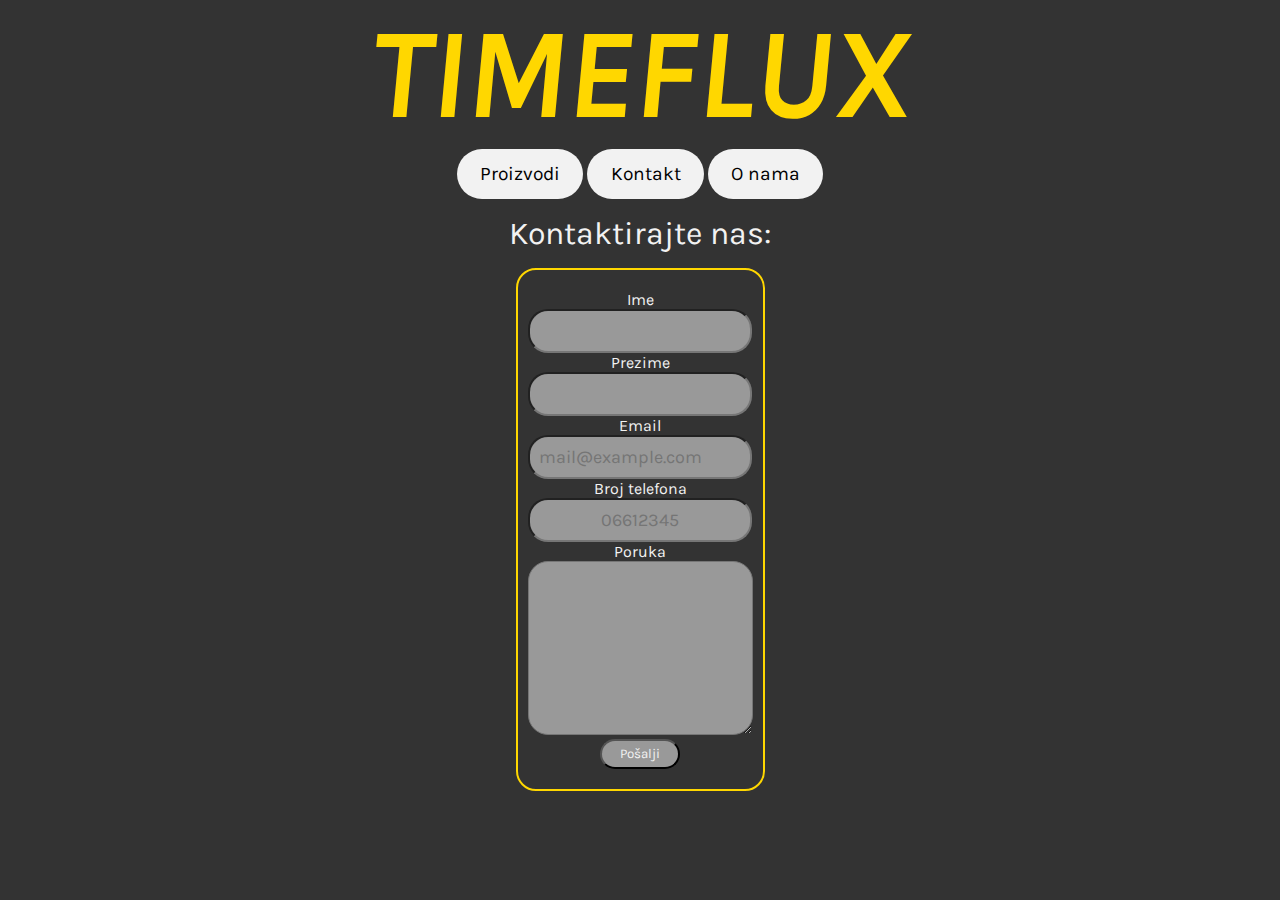
<file: pages/kontakt.html>
<!DOCTYPE html>
<html lang="en">

<head>
    <meta charset="UTF-8">
    <meta name="viewport" content="width=device-width, initial-scale=1.0">
    <title>Kontakt</title>
    <link rel="stylesheet" href="../style/style.css">
    <link rel="shortcut icon" href="/img/logo.png" type="image/x-icon">
    <link rel="preconnect" href="https://fonts.googleapis.com">
    <link rel="preconnect" href="https://fonts.gstatic.com" crossorigin>
    <link
    href="https://fonts.googleapis.com/css2?family=DM+Serif+Display:ital@0;1&family=Figtree:ital,wght@0,300;0,400;0,500;0,600;0,700;0,800;0,900;1,300;1,400;1,500;1,600;1,700;1,800;1,900&family=Karla:ital,wght@0,200;0,300;0,400;0,500;0,600;0,700;0,800;1,200;1,300;1,400;1,500;1,600;1,700;1,800&family=Nunito:ital,wght@0,200;0,300;0,400;0,500;0,600;0,700;0,800;0,900;0,1000;1,200;1,300;1,400;1,500;1,600;1,700;1,800;1,900;1,1000&family=Rajdhani:wght@300;400;500;600;700&family=Vina+Sans&display=swap"
    rel="stylesheet">
</head>
<body>
    <div id="title">
        <h1><a href="../index.html">TIMEFLUX</a></h1>
    </div>

    <nav>
        <ul>
            <a href="proizvodi.html"><li>Proizvodi</li></a>
            <a href="kontakt.html"><li>Kontakt</li></a>
            <a href="onama.html"><li>O nama</li></a>
        </ul>
    </nav>
    <div class="kontakt"><p>Kontaktirajte nas:</p></div>
    <form>
        <label for="ime">Ime</label><br>
        <input type="text" id="ime"><br>
        <label for="prezime">Prezime</label><br>
        <input type="text" id="prezime"><br>
        <label for="email">Email</label><br>
        <input type="email" id="email" placeholder="mail@example.com"><br>
        <label for="tel">Broj telefona</label><br>
        <input type="tel" name="tel" id="tel" maxlength="10" placeholder="06612345"><br>
        <label for="msg">Poruka</label><br>
        <textarea id="msg" rows="7" cols="20"></textarea><br>
        <input type="submit" id="submit" value="Pošalji">
    </form>
</body>
</html>
</file>
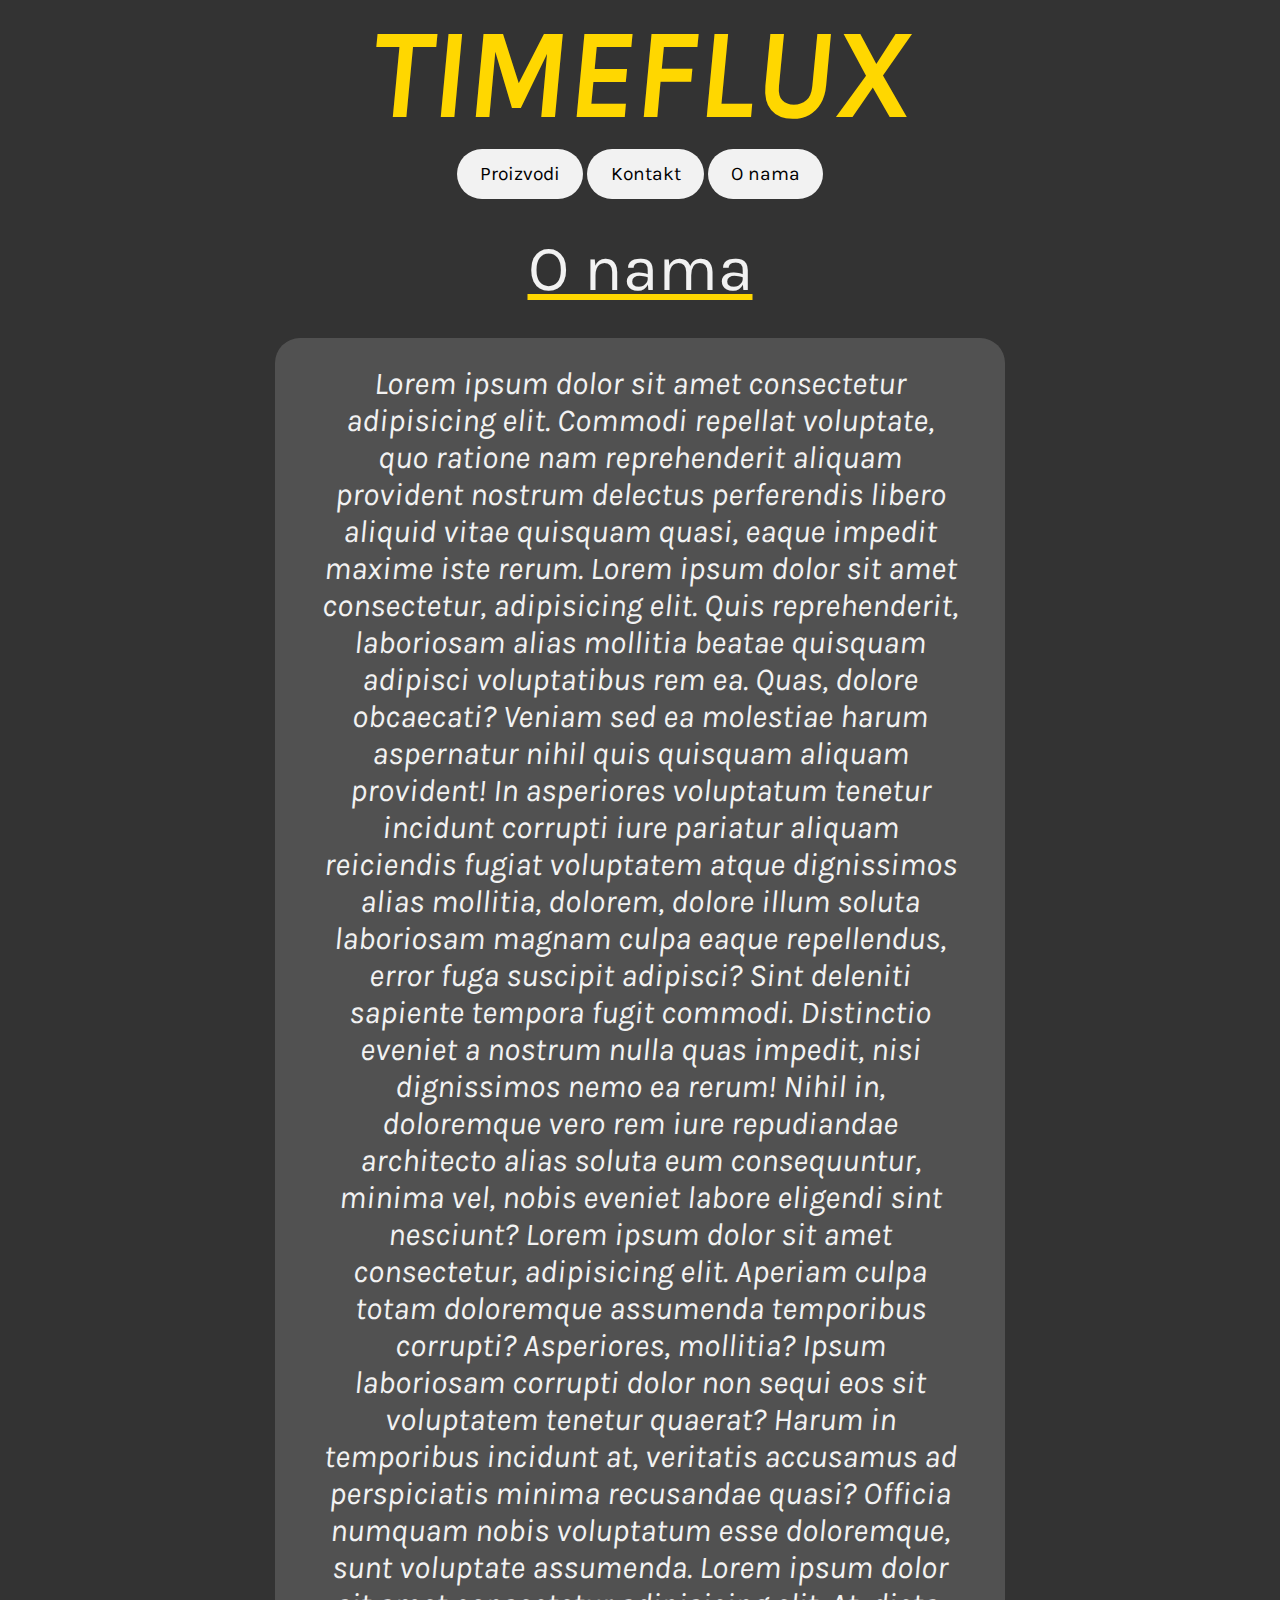
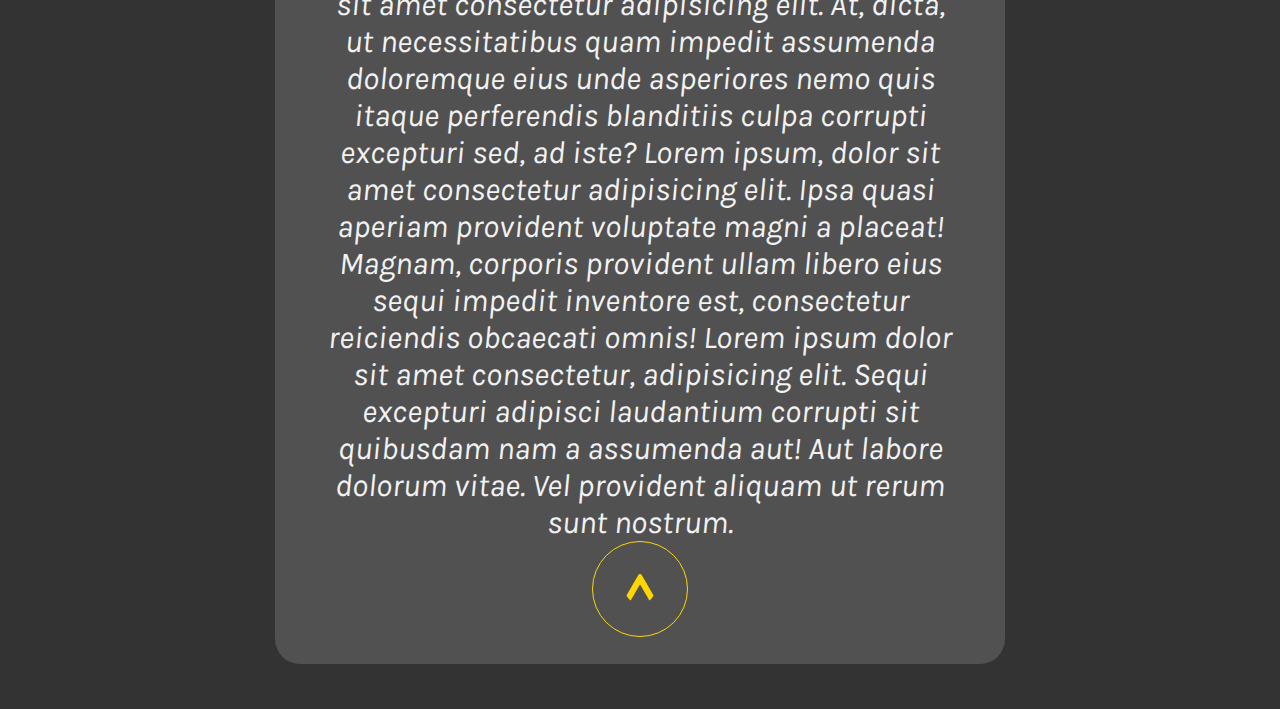
<file: pages/onama.html>
<!DOCTYPE html>
<html lang="en">

<head>
    <meta charset="UTF-8">
    <meta name="viewport" content="width=device-width, initial-scale=1.0">
    <title>O nama</title>
    <link rel="stylesheet" href="../style/style.css">
    <link rel="shortcut icon" href="/img/logo.png" type="image/x-icon">
    <link rel="preconnect" href="https://fonts.googleapis.com">
    <link rel="preconnect" href="https://fonts.gstatic.com" crossorigin>
    <link
        href="https://fonts.googleapis.com/css2?family=DM+Serif+Display:ital@0;1&family=Figtree:ital,wght@0,300;0,400;0,500;0,600;0,700;0,800;0,900;1,300;1,400;1,500;1,600;1,700;1,800;1,900&family=Karla:ital,wght@0,200;0,300;0,400;0,500;0,600;0,700;0,800;1,200;1,300;1,400;1,500;1,600;1,700;1,800&family=Nunito:ital,wght@0,200;0,300;0,400;0,500;0,600;0,700;0,800;0,900;0,1000;1,200;1,300;1,400;1,500;1,600;1,700;1,800;1,900;1,1000&family=Rajdhani:wght@300;400;500;600;700&family=Vina+Sans&display=swap"
        rel="stylesheet">
</head>

<body>
    <div id="title">
        <h1><a href="../index.html">TIMEFLUX</a></h1>
    </div>

    <nav>
        <ul>
            <a href="proizvodi.html">
                <li>Proizvodi</li>
            </a>
            <a href="kontakt.html">
                <li>Kontakt</li>
            </a>
            <a href="onama.html">
                <li>O nama</li>
            </a>
        </ul>
    </nav>

    <div id="onama">O nama</div>
    <div class="about">
        <p>Lorem ipsum dolor sit amet consectetur adipisicing elit. Commodi repellat voluptate, quo ratione nam
            reprehenderit aliquam provident nostrum delectus perferendis libero aliquid vitae quisquam quasi, eaque
            impedit
            maxime iste rerum. Lorem ipsum dolor sit amet consectetur, adipisicing elit. Quis reprehenderit, laboriosam
            alias mollitia beatae quisquam adipisci voluptatibus rem ea. Quas, dolore obcaecati? Veniam sed ea molestiae
            harum aspernatur nihil quis quisquam aliquam provident! In asperiores voluptatum tenetur incidunt corrupti
            iure
            pariatur aliquam reiciendis fugiat voluptatem atque dignissimos alias mollitia, dolorem, dolore illum soluta
            laboriosam magnam culpa eaque repellendus, error fuga suscipit adipisci? Sint deleniti sapiente tempora
            fugit
            commodi. Distinctio eveniet a nostrum nulla quas impedit, nisi dignissimos nemo ea rerum! Nihil in,
            doloremque
            vero rem iure repudiandae architecto alias soluta eum consequuntur, minima vel, nobis eveniet labore
            eligendi
            sint nesciunt? Lorem ipsum dolor sit amet consectetur, adipisicing elit. Aperiam culpa totam doloremque
            assumenda temporibus corrupti? Asperiores, mollitia? Ipsum laboriosam corrupti dolor non sequi eos sit
            voluptatem tenetur quaerat? Harum in temporibus incidunt at, veritatis accusamus ad perspiciatis minima
            recusandae quasi? Officia numquam nobis voluptatum esse doloremque, sunt voluptate assumenda.
            Lorem ipsum dolor sit amet consectetur adipisicing elit. At, dicta, ut necessitatibus quam impedit assumenda
            doloremque eius unde asperiores nemo quis itaque perferendis blanditiis culpa corrupti excepturi sed, ad
            iste? Lorem ipsum, dolor sit amet consectetur adipisicing elit. Ipsa quasi aperiam provident voluptate magni
            a placeat! Magnam, corporis provident ullam libero eius sequi impedit inventore est, consectetur reiciendis
            obcaecati omnis! Lorem ipsum dolor sit amet consectetur, adipisicing elit. Sequi excepturi adipisci
            laudantium corrupti sit quibusdam nam a assumenda aut! Aut labore dolorum vitae. Vel provident aliquam ut
            rerum sunt nostrum.
        </p>
        <a href="#">
            <img id="up" src="../img/angle-up-solid.png" alt="up arrow" title="Go up">
        </a>
    </div>
</body>

</html>
</file>
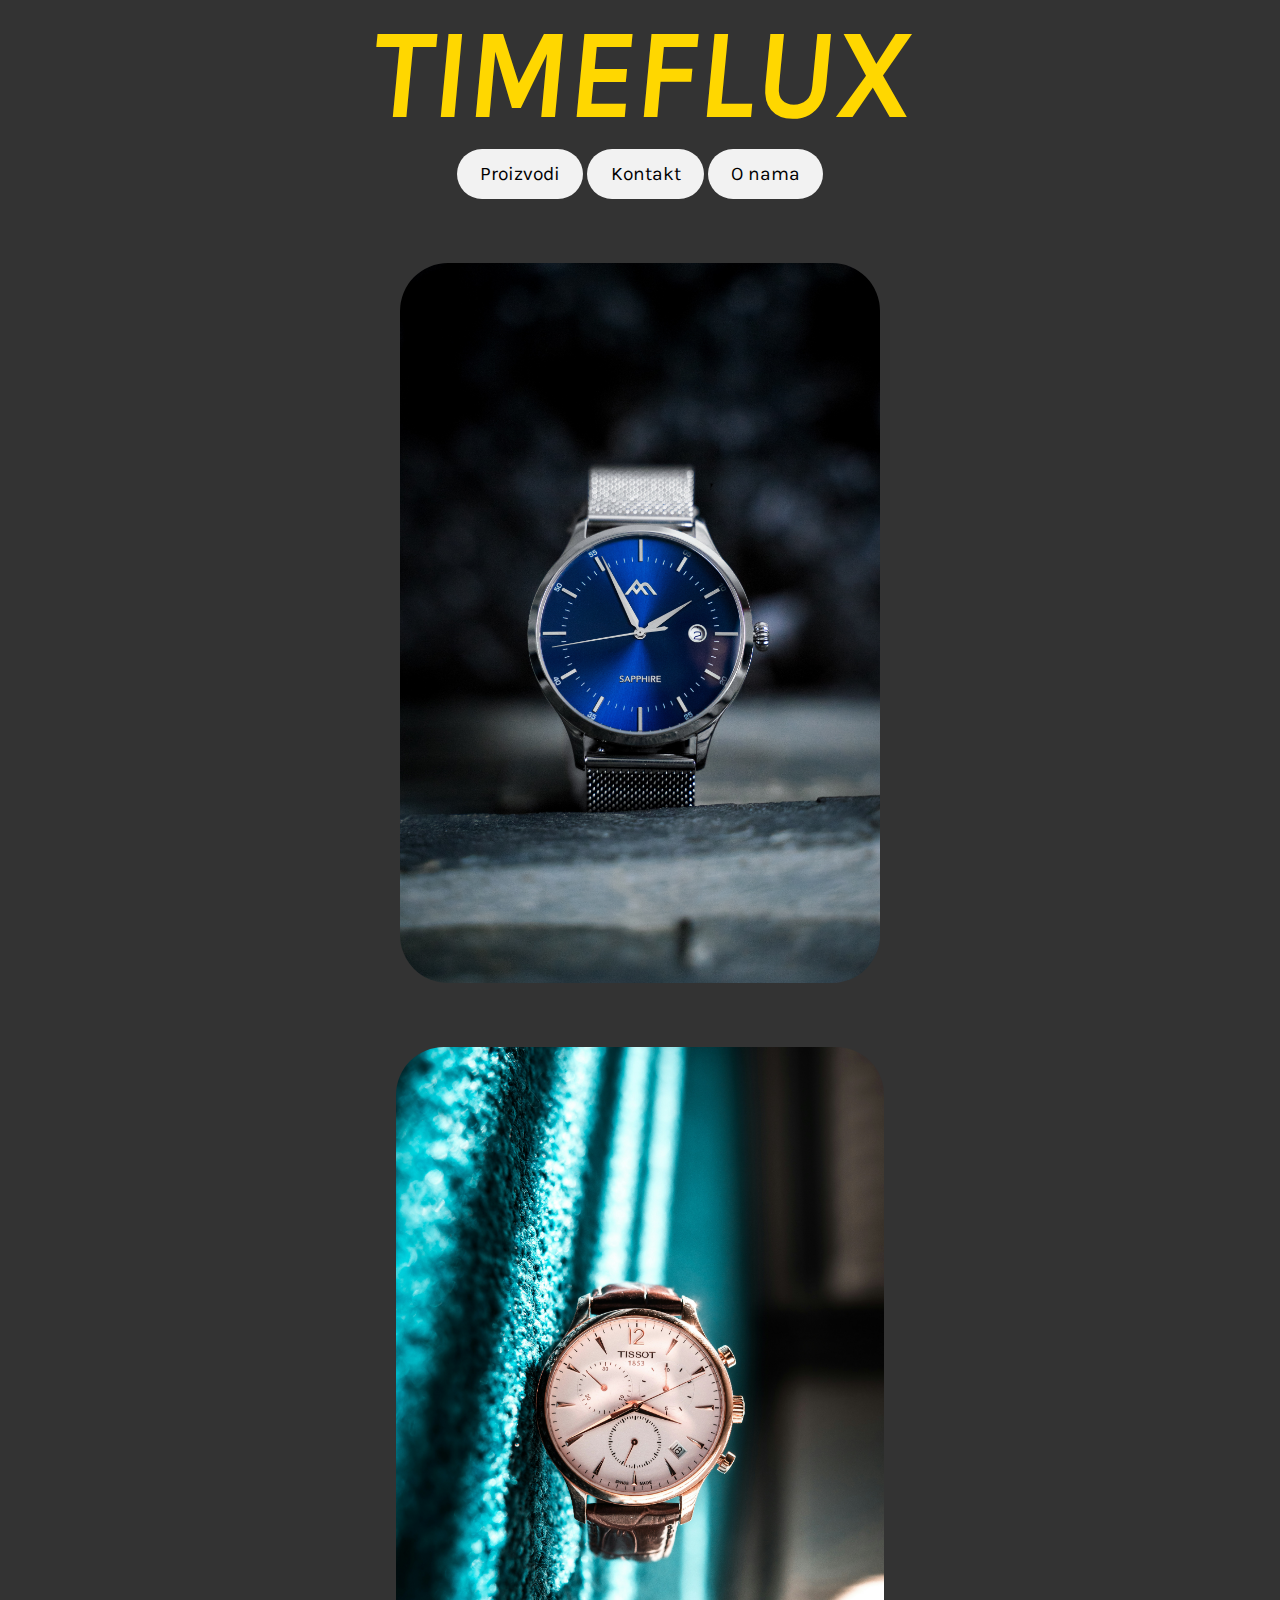
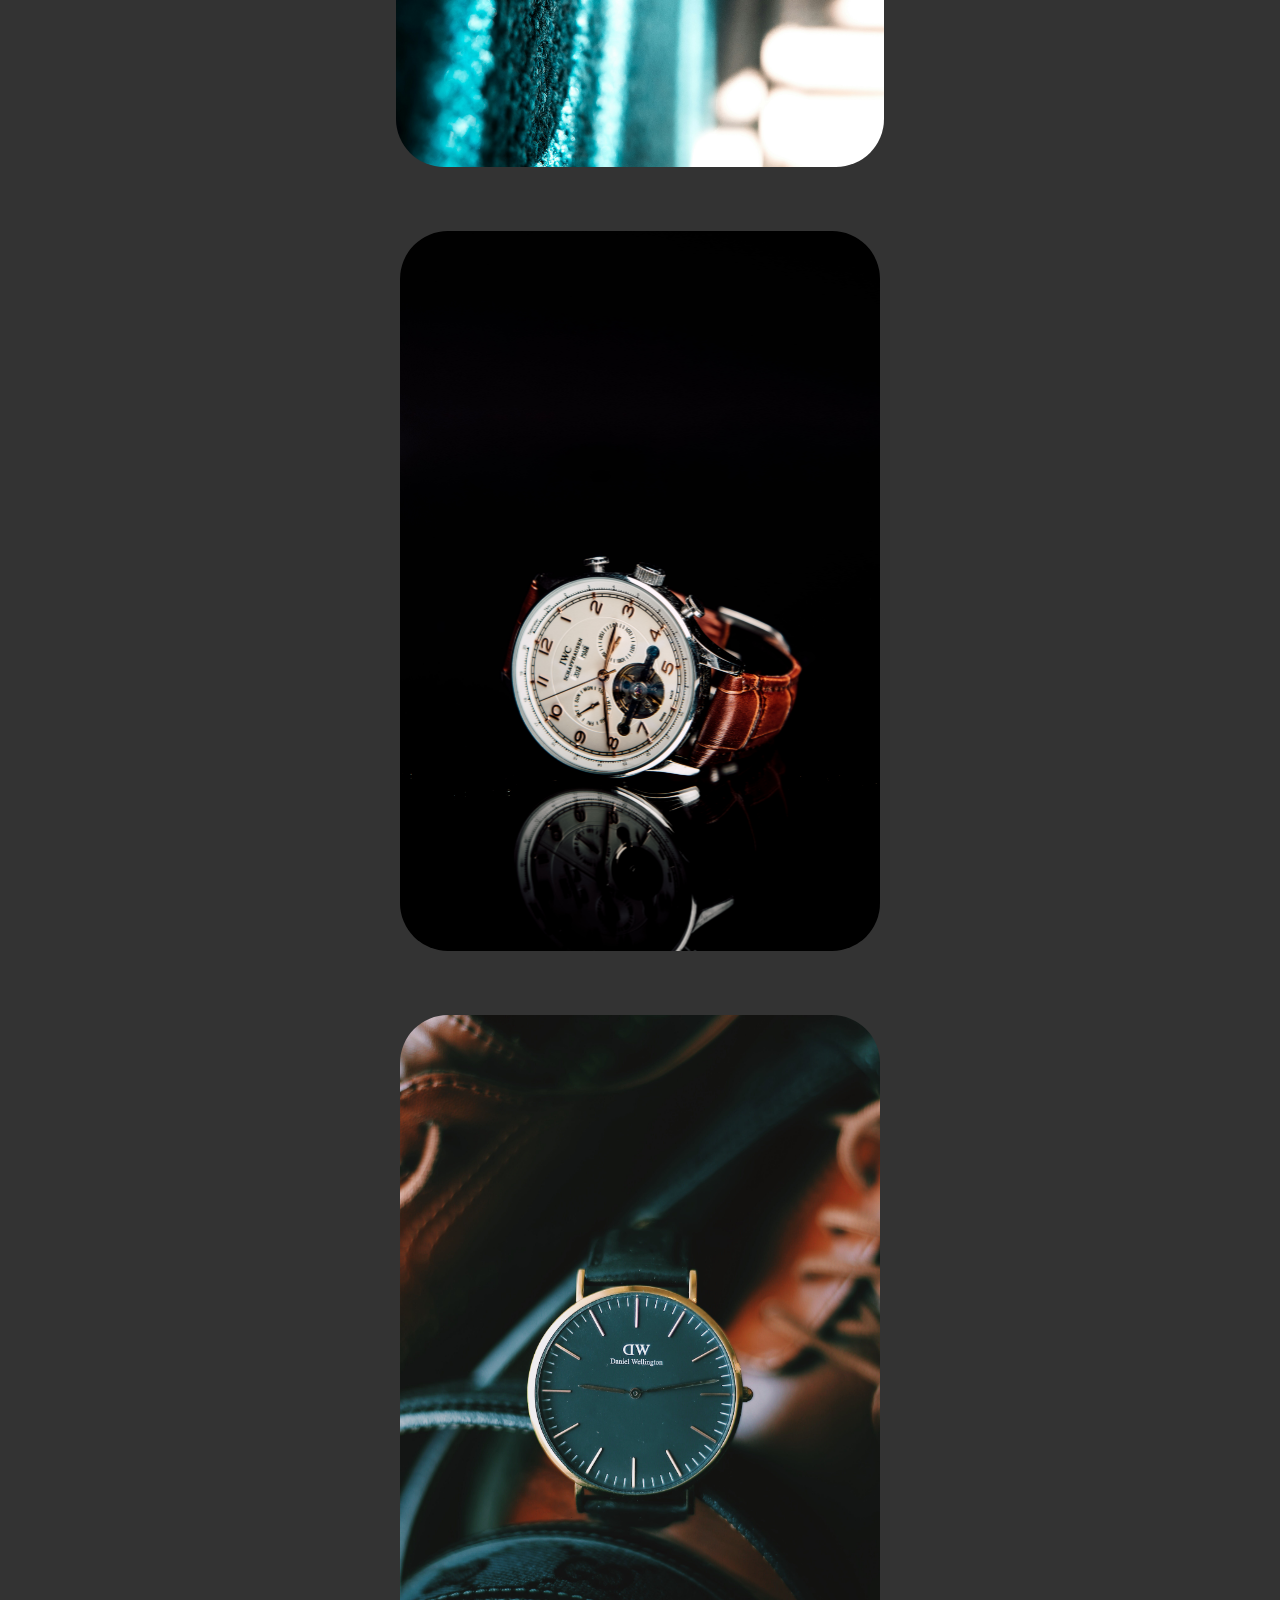
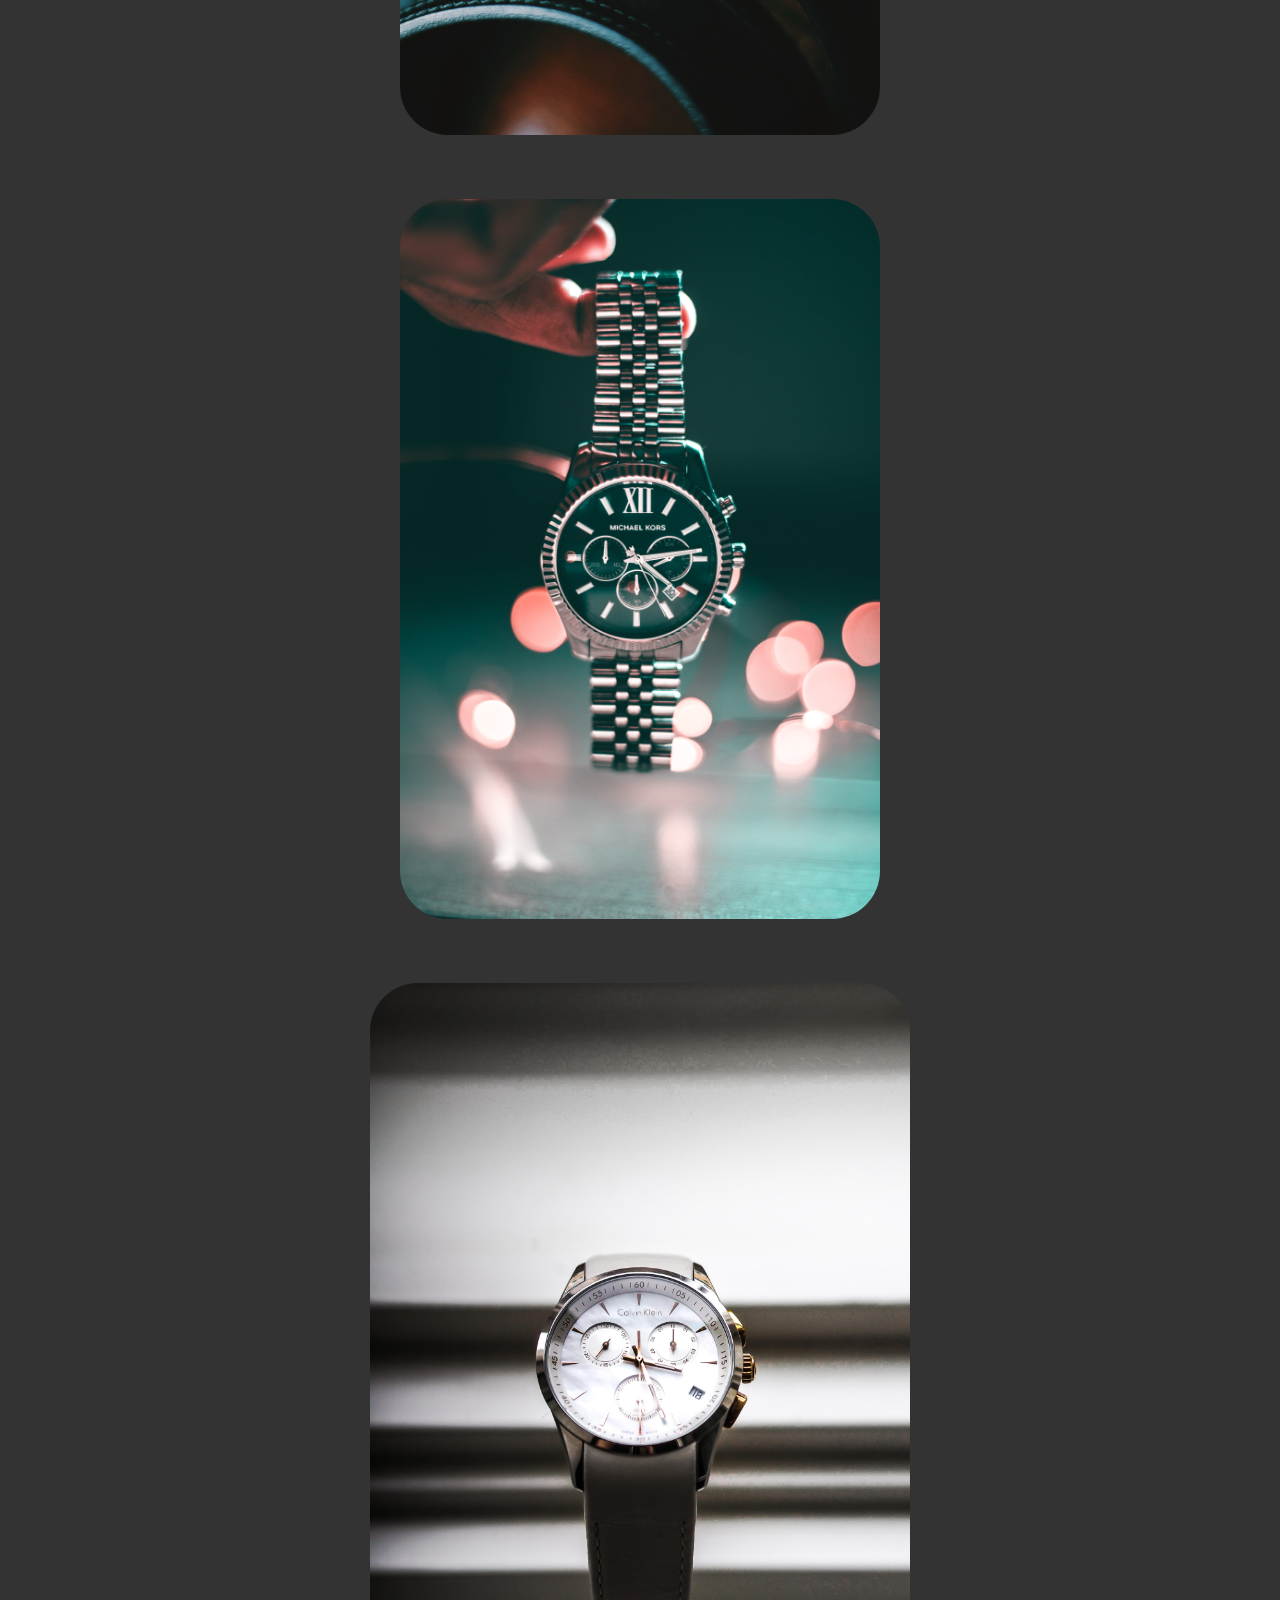
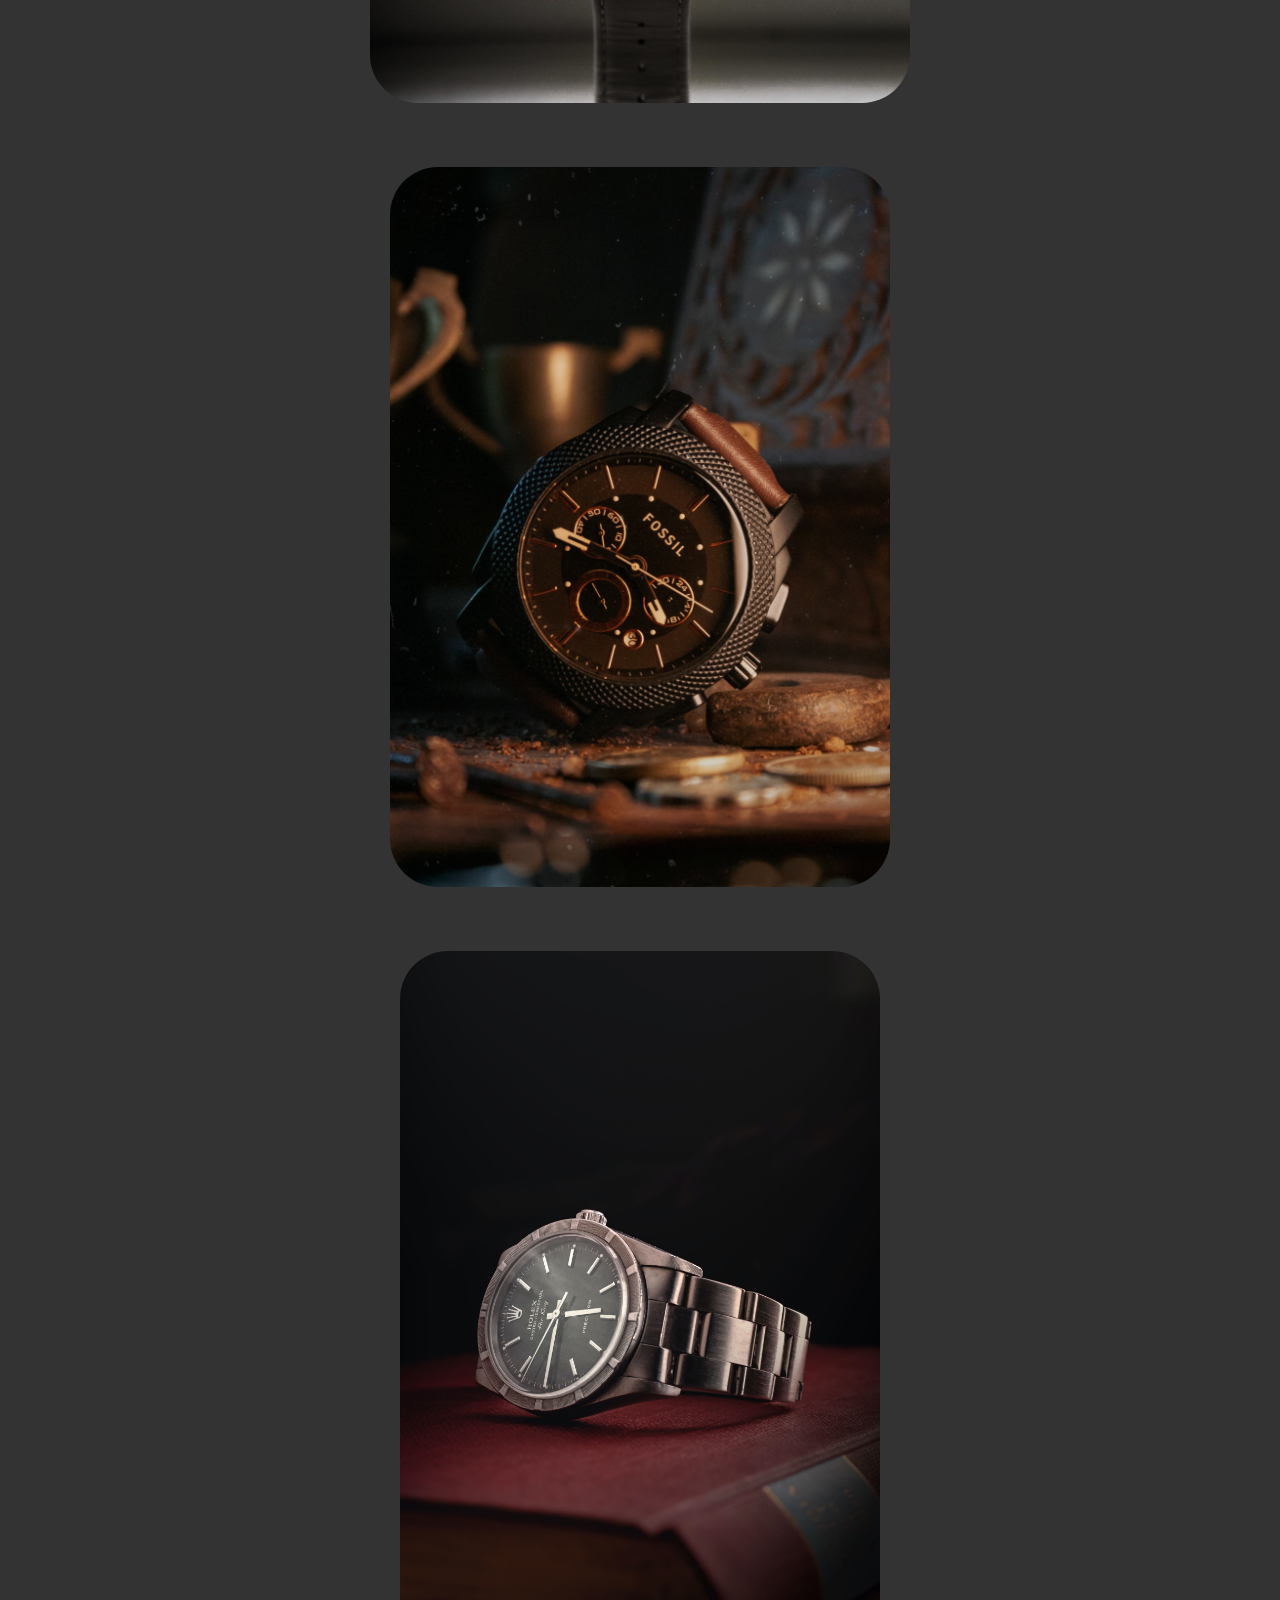
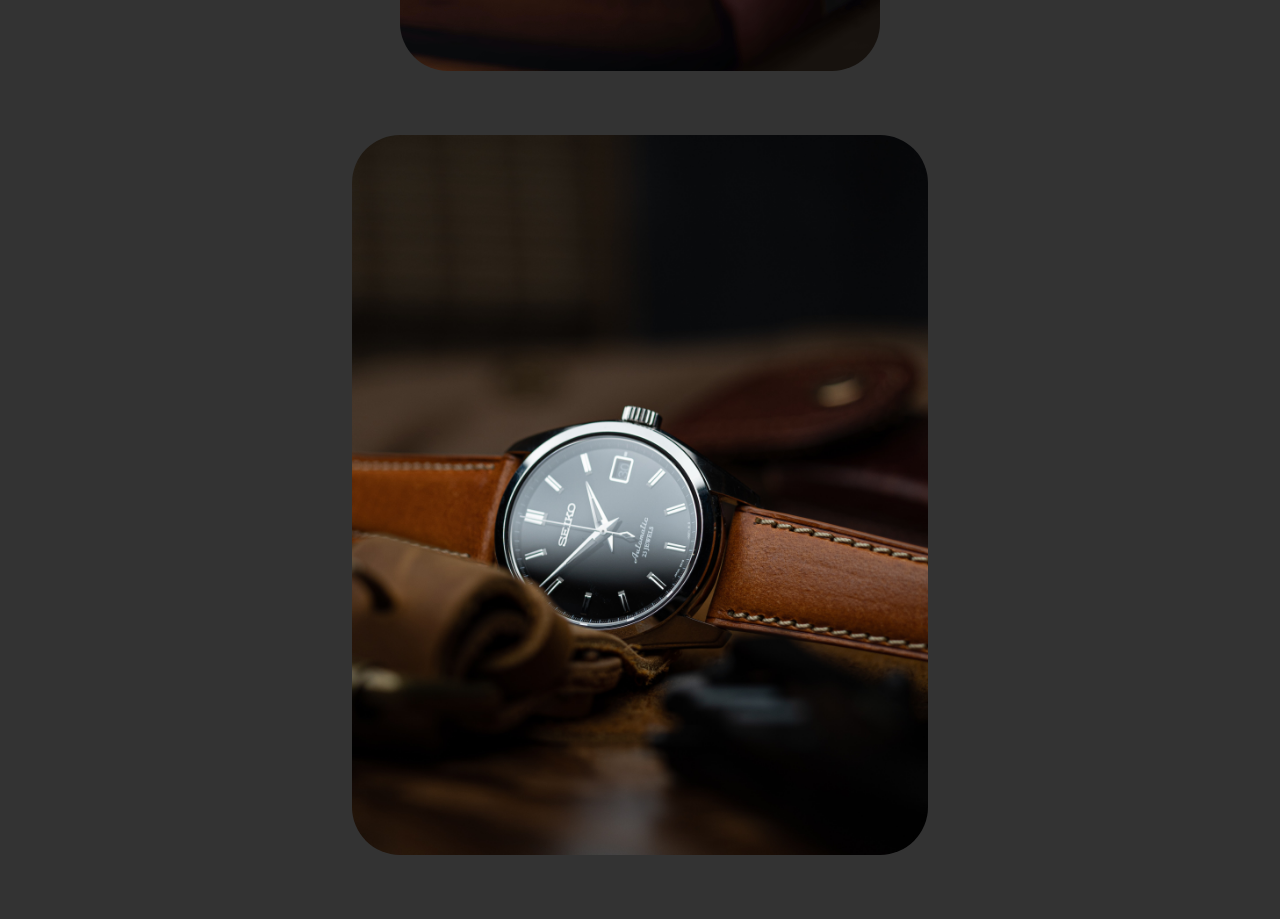
<file: pages/proizvodi.html>
<!DOCTYPE html>
<html lang="en">

<head>
    <meta charset="UTF-8">
    <meta name="viewport" content="width=device-width, initial-scale=1.0">
    <title>Proizvodi</title>
    <link rel="stylesheet" href="../style/style.css">
    <link rel="shortcut icon" href="/img/logo.png" type="image/x-icon">
    <link rel="preconnect" href="https://fonts.googleapis.com">
    <link rel="preconnect" href="https://fonts.gstatic.com" crossorigin>
    <link
    href="https://fonts.googleapis.com/css2?family=DM+Serif+Display:ital@0;1&family=Figtree:ital,wght@0,300;0,400;0,500;0,600;0,700;0,800;0,900;1,300;1,400;1,500;1,600;1,700;1,800;1,900&family=Karla:ital,wght@0,200;0,300;0,400;0,500;0,600;0,700;0,800;1,200;1,300;1,400;1,500;1,600;1,700;1,800&family=Nunito:ital,wght@0,200;0,300;0,400;0,500;0,600;0,700;0,800;0,900;0,1000;1,200;1,300;1,400;1,500;1,600;1,700;1,800;1,900;1,1000&family=Rajdhani:wght@300;400;500;600;700&family=Vina+Sans&display=swap"
    rel="stylesheet">
</head>

<body>
    <div id="title">
        <h1><a href="../index.html">TIMEFLUX</a></h1>
    </div>

    <nav>
        <ul>
            <a href="proizvodi.html">
                <li>Proizvodi</li>
            </a>
            <a href="kontakt.html">
                <li>Kontakt</li>
            </a>
            <a href="onama.html">
                <li>O nama</li>
            </a>
        </ul>
    </nav>

    <div class="container">
        <img src="../img/img1.jpg" class="image">
        <div class="overlay">
            <div class="opis">Lorem ipsum dolor sit amet consectetur adipisicing elit. Distinctio fugiat nulla id
                deserunt sapiente? Officiis similique impedit sequi quas, harum repudiandae itaque id soluta, ipsam
                cupiditate distinctio tenetur incidunt minus.
                <br><br><br>
                <div class="cena">Cena: 1399&euro;</div>
                <button class="kupi">Kupi</button>
            </div>
        </div>
    </div>
    <div class="container">
        <img src="../img/img2.jpg" class="image">
        <div class="overlay">
            <div class="opis">Lorem ipsum dolor sit amet consectetur adipisicing elit. Distinctio fugiat nulla id
                deserunt sapiente? Officiis similique impedit sequi quas, harum repudiandae itaque id soluta, ipsam
                cupiditate distinctio tenetur incidunt minus.
                <br><br><br><div class="cena">Cena: 1199&euro;</div>
                <button class="kupi">Kupi</button>
            </div>
        </div>
    </div>
    <div class="container">
        <img src="../img/img3.jpg" class="image">
        <div class="overlay">
            <div class="opis">Lorem ipsum dolor sit amet consectetur adipisicing elit. Distinctio fugiat nulla id
                deserunt sapiente? Officiis similique impedit sequi quas, harum repudiandae itaque id soluta, ipsam
                cupiditate distinctio tenetur incidunt minus.
                <br><br><br><div class="cena">Cena: 999&euro;</div>
                <button class="kupi">Kupi</button>
            </div>
        </div>
    </div>
    <div class="container">
        <img src="../img/img4.jpg" class="image">
        <div class="overlay">
            <div class="opis">Lorem ipsum dolor sit amet consectetur adipisicing elit. Distinctio fugiat nulla id
                deserunt sapiente? Officiis similique impedit sequi quas, harum repudiandae itaque id soluta, ipsam
                cupiditate distinctio tenetur incidunt minus.
                <br><br><br><div class="cena">Cena: 1099&euro;</div>
                <button class="kupi">Kupi</button>
            </div>
        </div>
    </div>
    <div class="container">
        <img src="../img/img5.jpg" class="image">
        <div class="overlay">
            <div class="opis">Lorem ipsum dolor sit amet consectetur adipisicing elit. Distinctio fugiat nulla id
                deserunt sapiente? Officiis similique impedit sequi quas, harum repudiandae itaque id soluta, ipsam
                cupiditate distinctio tenetur incidunt minus.
                <br><br><br><div class="cena">Cena: 799&euro;</div>
                <button class="kupi">Kupi</button>
            </div>
        </div>
    </div>
    <div class="container">
        <img src="../img/img6.jpg" class="image">
        <div class="overlay">
            <div class="opis">Lorem ipsum dolor sit amet consectetur adipisicing elit. Distinctio fugiat nulla id
                deserunt sapiente? Officiis similique impedit sequi quas, harum repudiandae itaque id soluta, ipsam
                cupiditate distinctio tenetur incidunt minus.
                <br><br><br><div class="cena">Cena: 1799&euro;</div>
                <button class="kupi">Kupi</button>
            </div>
        </div>
    </div>
    <div class="container">
        <img src="../img/img7.jpg" class="image">
        <div class="overlay">
            <div class="opis">Lorem ipsum dolor sit amet consectetur adipisicing elit. Distinctio fugiat nulla id
                deserunt sapiente? Officiis similique impedit sequi quas, harum repudiandae itaque id soluta, ipsam
                cupiditate distinctio tenetur incidunt minus.
                <br><br><br><div class="cena">Cena: 1999&euro;</div>
                <button class="kupi">Kupi</button>
            </div>
        </div>
    </div>
    <div class="container">
        <img src="../img/img8.jpg" class="image">
        <div class="overlay">
            <div class="opis">Lorem ipsum dolor sit amet consectetur adipisicing elit. Distinctio fugiat nulla id
                deserunt sapiente? Officiis similique impedit sequi quas, harum repudiandae itaque id soluta, ipsam
                cupiditate distinctio tenetur incidunt minus.
                <br><br><br><div class="cena">Cena: 1499&euro;</div>
                <button class="kupi">Kupi</button>
            </div>
        </div>
    </div>
    <div class="container">
        <img src="../img/img9.jpg" class="image">
        <div class="overlay">
            <div class="opis">Lorem ipsum dolor sit amet consectetur adipisicing elit. Distinctio fugiat nulla id
                deserunt sapiente? Officiis similique impedit sequi quas, harum repudiandae itaque id soluta, ipsam
                cupiditate distinctio tenetur incidunt minus.
                <br><br><br><div class="cena">Cena: 1349&euro;</div>
                <button class="kupi">Kupi</button>
            </div>
        </div>
    </div>

</body>
</html
</file>
<file: style/style.css>
*{
    margin: 0px;
    padding: 0px;
    font-family: 'Karla', sans-serif;
    scroll-behavior: smooth;
}
::-webkit-scrollbar{
    overflow: hidden;
}
::selection{
    background: #ffd700;
    color: #1a1a1a;
}
html{
    scroll-snap-type: y mandatory;
}
body{
    background-color: #333333;
    height: 100%;
}
#title{
    scroll-snap-align: start;
    display: block;
    width: fit-content;
    height: fit-content;
    margin: auto;
    text-align: center;
    color: #ffd700;
    font-size: 5vw;
    font-style: italic;
    text-wrap: nowrap;
    justify-content:center;
    justify-items: center;
}
@media only screen and (max-width: 768px) {
    #title {
      font-size: 8vw;
    }
  }
nav{
    display:flex;
    width: fit-content;
    align-items: center;
    margin: auto;
    justify-content: center;
    text-wrap:nowrap;
}
nav ul li{
    display: inline-block;
    margin: auto;
    padding: 0.7em 1.2em;
    text-decoration: none;
    list-style-type: none;
    text-align: center;
    font-size: 1.5vw;
    background-color: #f2f2f2;
    transition: 0.3s ease;
    border-radius: 1.5em;
}
@media only screen and (max-width: 768px) {
    nav ul li {
      font-size: 1em;
    }
  }

nav ul li:hover{
    color: #f2f2f2;
    background-color: #1a1a1a;
    text-decoration: underline solid #ffd700;
    text-underline-offset: 0.3em;
    font-weight: bold;
    padding-inline: 2em;
    cursor: pointer;
    user-select: none;
}

#background{
    height: 100vh;
    max-height: 100%;
    background-image: url('../img/backgroundimg.jpg');
    background-repeat: no-repeat;
    background-size: cover;
}
#onama{
    scroll-snap-align: start;
    text-align: center;
    color: #f2f2f2;
    font-size: 4em;
    padding: 0.5em;
    text-decoration: underline #ffd700;
}
.about{
    scroll-snap-align: start;
    color: #f2f2f2;
    font-size: 2rem;
    font-style: italic;
    text-align: center;
    width: fit-content;
    height: 80%;
    max-width: 50%;
    margin: auto; 
    margin-bottom: 5vh;
    padding: 3svh 5svh;
    background-color: rgba(153,153,153, 0.3);
    border-radius: 25px;
}
@media only screen and (max-width: 768px) {
    .about {
      font-size: 1em;
    }
  }
#up{
    display:flex;
    border: 1px solid #ffd700;
    border-radius: 50%;
    width: 30px;
    margin: auto;
    align-items: center;
    height: 30px;
    transition: 0.3s ease;
    padding: 1em;
}
#up:hover{
    background-color: #1a1a1a;
}
a{
    text-decoration: none;
    color: inherit;
}
.kontakt{
    scroll-snap-align: start;
    text-align: center;
    color: #f2f2f2;
    font-size: 2em;
    margin: auto;
    padding: 0.5em 0.5em;
}

.text{
    color: #f2f2f2;
    font-size: 1.8em;
    font-style: italic;
    text-align: center;
    width: auto;
    height: auto;
    max-width: 50%;
    margin: auto;
    margin-top: 5%; 
    padding: 1em 1em;
    background-color: rgba(51,51,51, 0.9);
    border-radius: 25px;
}
@media only screen and (max-width: 320px) {
    .text {
      font-size: 1.5em;
    }
  }
form{
    scroll-snap-align: center;
    text-align: center;
    color: #f2f2f2;
    border: 2px solid gold;
    width: fit-content;
    justify-content: center;
    margin: auto;
    margin-bottom: 5vh;
    padding: 20px 10px;
    border-radius: 20px;
}
#ime{
    color: #1a1a1a;
    background-color: #999999;
    border-radius: 20px;
    padding: 0.5em;
    font-size: large;
}
#prezime{
    color: #1a1a1a;
    background-color: #999999;
    border-radius: 20px;
    padding: 0.5em;
    font-size: large;
}
#email{
    color: #1a1a1a;
    background-color: #999999;
    border-radius: 20px;
    size: 10;
    padding: 0.5em;
    font-size: large;
}
#tel{
    color: #1a1a1a;
    background-color: #999999;
    border-radius: 20px;
    text-align: center;
    padding: 0.5em;
    font-size: large;
}
#mgs{
    color: #1a1a1a;
    background-color: #999999;
    border-radius: 20px;
}
textarea{
    color: #1a1a1a;
    background-color: #999999;
    border-radius: 20px;
    padding: 0.5em;
    font-size: large;
}
#submit{
    color: #f2f2f2;
    background-color: #999999;
    width: 80px;
    height: 30px;
    border-radius: 20px;
}
.container {
    scroll-snap-align: center;
    position: relative;
    width: fit-content;
    margin: auto;
    margin-top: 5%;
    margin-bottom: 5%;
}
.image {
    display: block;
    width: 100%;
    height: 80vh;
    border-radius: 3em;
    margin: auto;
}
.overlay {
    align-items: center;
    justify-content: center;
    margin: auto;
    position: absolute;
    top: 0;
    bottom: 0;
    left: 0;
    right: 0;
    height: 100%;
    opacity: 0;
    transition: 0.3s ease;
    background-color: #1a1a1a;
    border-radius: 3em;
}
.container:hover .overlay {
    opacity: 1;
    border: 4px solid #999999;
}
.opis {
    color:#f2f2f2;
    font-size: 20px;
    width: 90%;
    position: absolute;
    top: 50%;
    left: 50%;
    -webkit-transform: translate(-50%, -50%);
    -ms-transform: translate(-50%, -50%);
    transform: translate(-50%, -50%);
    text-align: center;
}
.cena{
    color: #ffd700;
}
.kupi{
    background-color: #f2f2f2;
    color: #333333;
    border-radius: 2em;
    font-size: 1.5em;
    margin: 0.5em;
    padding: 0em 1em;
    transition: 0.3s ease;
}
.kupi:hover{
    background-color: #999999;
    color: #ffd700;
    cursor: pointer;
}
</file>
